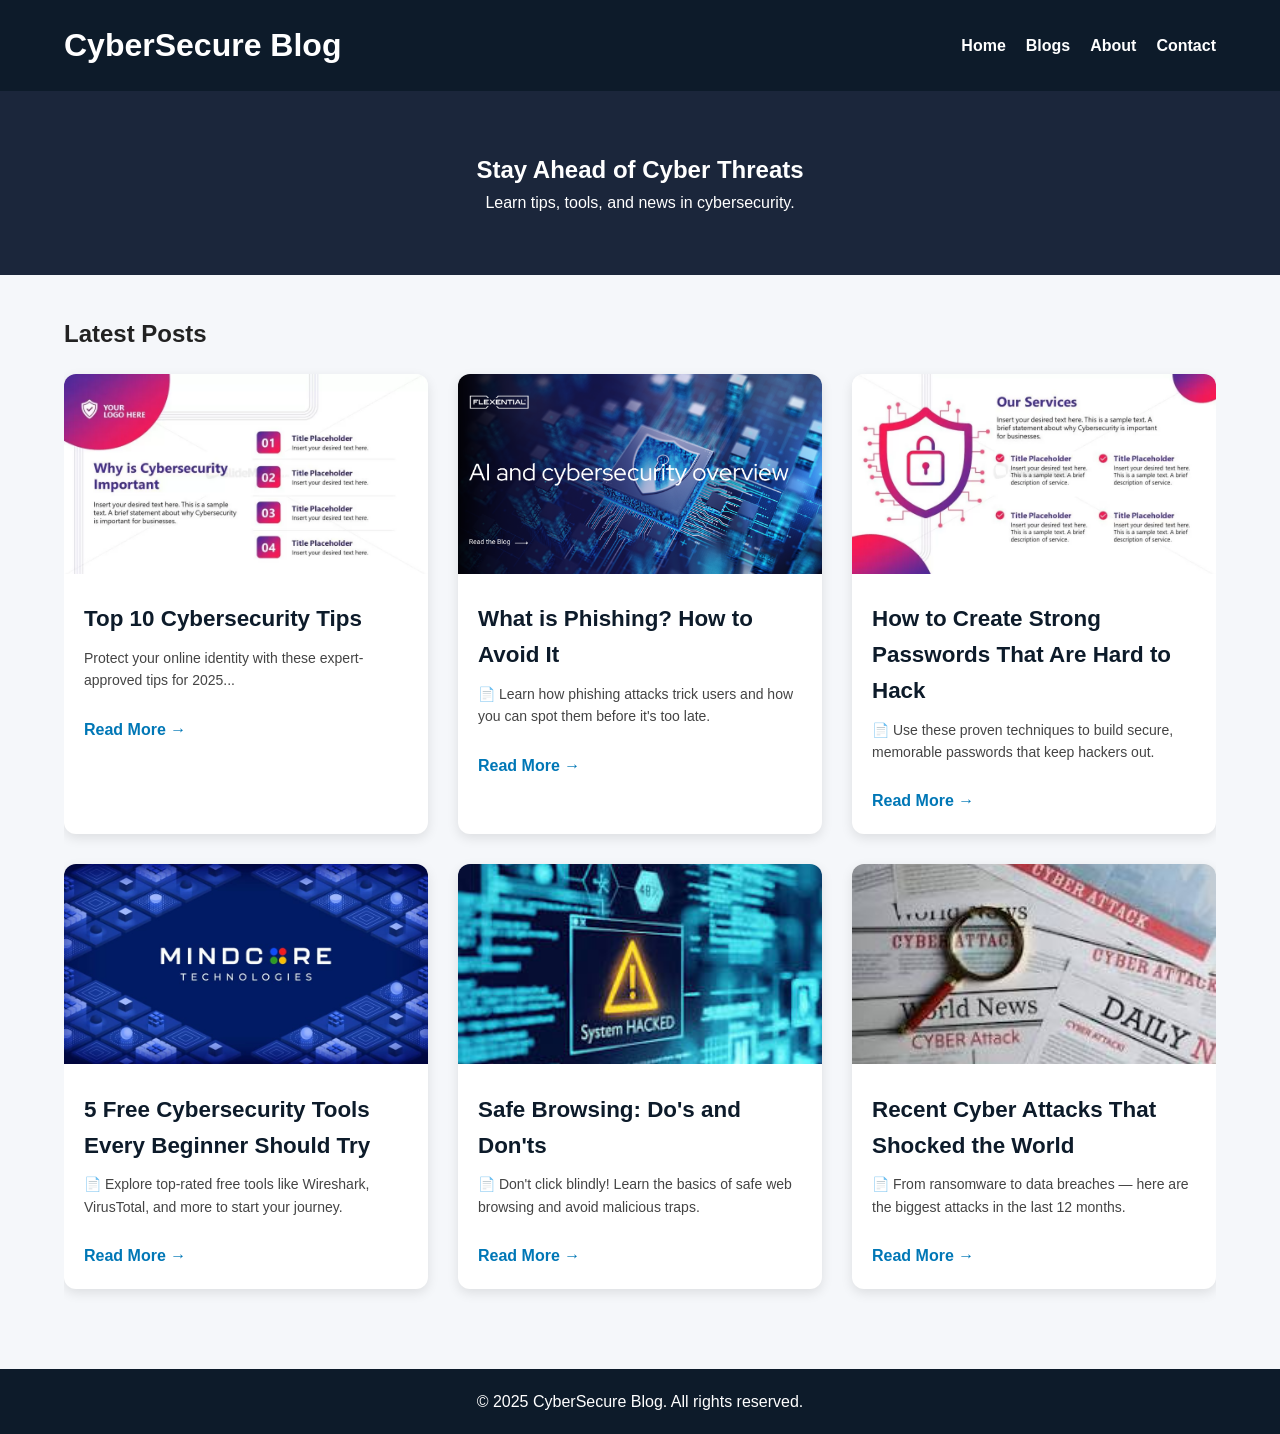
<file: assets/Project_05/index.html>
<!DOCTYPE html>
<html lang="en">

<head>
    <meta charset="UTF-8" />
    <meta name="viewport" content="width=device-width, initial-scale=1.0" />
    <title>CyberSecure Blog</title>
    <link rel="stylesheet" href="style.css" />
</head>

<body>
    <header>
        <div class="container nav">
            <h1>CyberSecure Blog</h1>
            <nav>
                <ul>
                     <li><a href="index.html">Home</a></li>
          <li><a href="blogs.html">Blogs</a></li>
          <li><a href="about.html">About</a></li>
          <li><a href="contact.html">Contact</a></li>
                </ul>
            </nav>
        </div>
    </header>

    <main>
        <section class="hero">
            <div class="container">
                <h2>Stay Ahead of Cyber Threats</h2>
                <p>Learn tips, tools, and news in cybersecurity.</p>
            </div>
        </section>
        <section class="blog-section container">
            <h2>Latest Posts</h2>
            <div class="blog-list">
                <div class="blog-card">
                    <img src="cyber1.jpg" alt="Cybersecurity Image">
                    <div class="blog-content">
                        <h3>Top 10 Cybersecurity Tips</h3>
                        <p>Protect your online identity with these expert-approved tips for 2025...</p>
                        <a href="blog.html?id=1">Read More →</a>
                    </div>
                </div>
                <div class="blog-card">
                    <img src="phishing.jpg" alt="Cyber Image" />
                    <div class="blog-content">
                        <h3>What is Phishing? How to Avoid It</h3>
                        <p>📄 Learn how phishing attacks trick users and how you can spot them before it's too late.</p>
                       <a href="blog.html?id=2">Read More →</a>
                    </div>
                </div>
                <div class="blog-card">
                    <img src="password.jpg" alt="Cybersecurity Image">
                    <div class="blog-content">
                        <h3>How to Create Strong Passwords That Are Hard to Hack</h3>
                        <p>📄 Use these proven techniques to build secure, memorable passwords that keep hackers out.</p>
                        <a href="blog.html?id=3">Read More →</a>
                    </div>
                </div>
                <div class="blog-card">
                    <img src="tools.jpg" alt="Cybersecurity Image">
                    <div class="blog-content">
                        <h3>5 Free Cybersecurity Tools Every Beginner Should Try</h3>
                        <p>📄 Explore top-rated free tools like Wireshark, VirusTotal, and more to start your journey.</p>
                        <a href="blog.html?id=4">Read More →</a>
                    </div>
                </div>
                <div class="blog-card">
                    <img src="browser.jpg" alt="Cybersecurity Image">
                    <div class="blog-content">
                        <h3>Safe Browsing: Do's and Don'ts</h3>
                        <p>📄 Don't click blindly! Learn the basics of safe web browsing and avoid malicious traps.</p>
                       <a href="blog.html?id=5">Read More →</a>
                    </div>
                </div>
                <div class="blog-card">
                    <img src="hacking.jpg" alt="Cybersecurity Image">
                    <div class="blog-content">
                        <h3> Recent Cyber Attacks That Shocked the World</h3>
                        <p> 📄 From ransomware to data breaches — here are the biggest attacks in the last 12 months.</p>
                        <a href="blog.html?id=6">Read More →</a>
                    </div>
                </div>
        </section>
    </main>

    <footer>
        <div class="container">
            <p>&copy; 2025 CyberSecure Blog. All rights reserved.</p>
        </div>
    </footer>
</body>

</html>
</file>
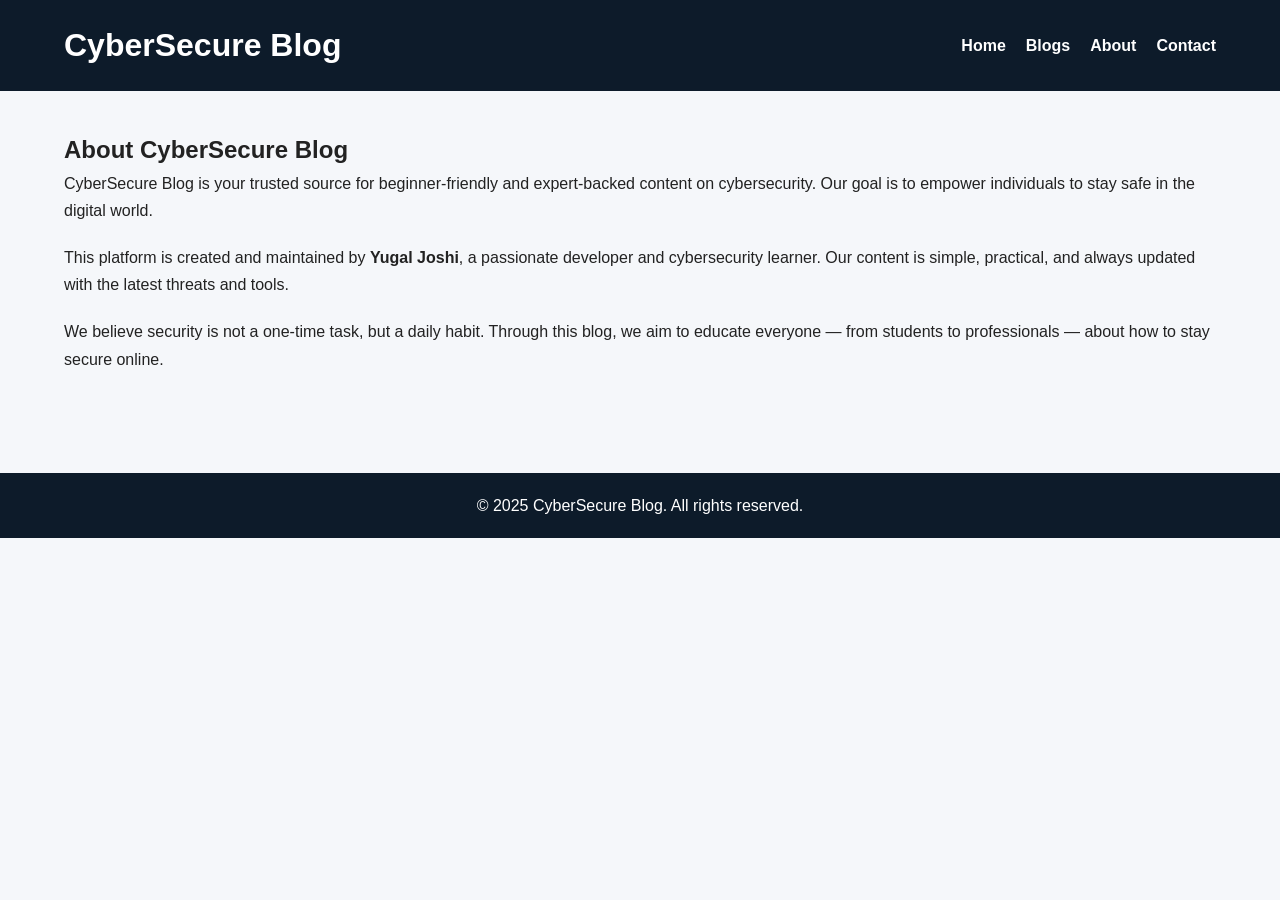
<file: assets/Project_05/about.html>
<!DOCTYPE html>
<html lang="en">
<head>
  <meta charset="UTF-8" />
  <meta name="viewport" content="width=device-width, initial-scale=1.0"/>
  <title>About - CyberSecure Blog</title>
  <link rel="stylesheet" href="style.css" />
</head>
<body>
  <header>
    <div class="container nav">
      <h1>CyberSecure Blog</h1>
      <nav>
        <ul>
         <li><a href="index.html">Home</a></li>
          <li><a href="blogs.html">Blogs</a></li>
          <li><a href="about.html">About</a></li>
          <li><a href="contact.html">Contact</a></li>
        </ul>
      </nav>
    </div>
  </header>

  <main class="container">
    <section class="about-section">
      <h2>About CyberSecure Blog</h2>
      <p>CyberSecure Blog is your trusted source for beginner-friendly and expert-backed content on cybersecurity. Our goal is to empower individuals to stay safe in the digital world.</p>
      <p>This platform is created and maintained by <strong>Yugal Joshi</strong>, a passionate developer and cybersecurity learner. Our content is simple, practical, and always updated with the latest threats and tools.</p>
      <p>We believe security is not a one-time task, but a daily habit. Through this blog, we aim to educate everyone — from students to professionals — about how to stay secure online.</p>
    </section>
  </main>

  <footer>
    <div class="container">
      <p>&copy; 2025 CyberSecure Blog. All rights reserved.</p>
    </div>
  </footer>
</body>
</html>
</file>
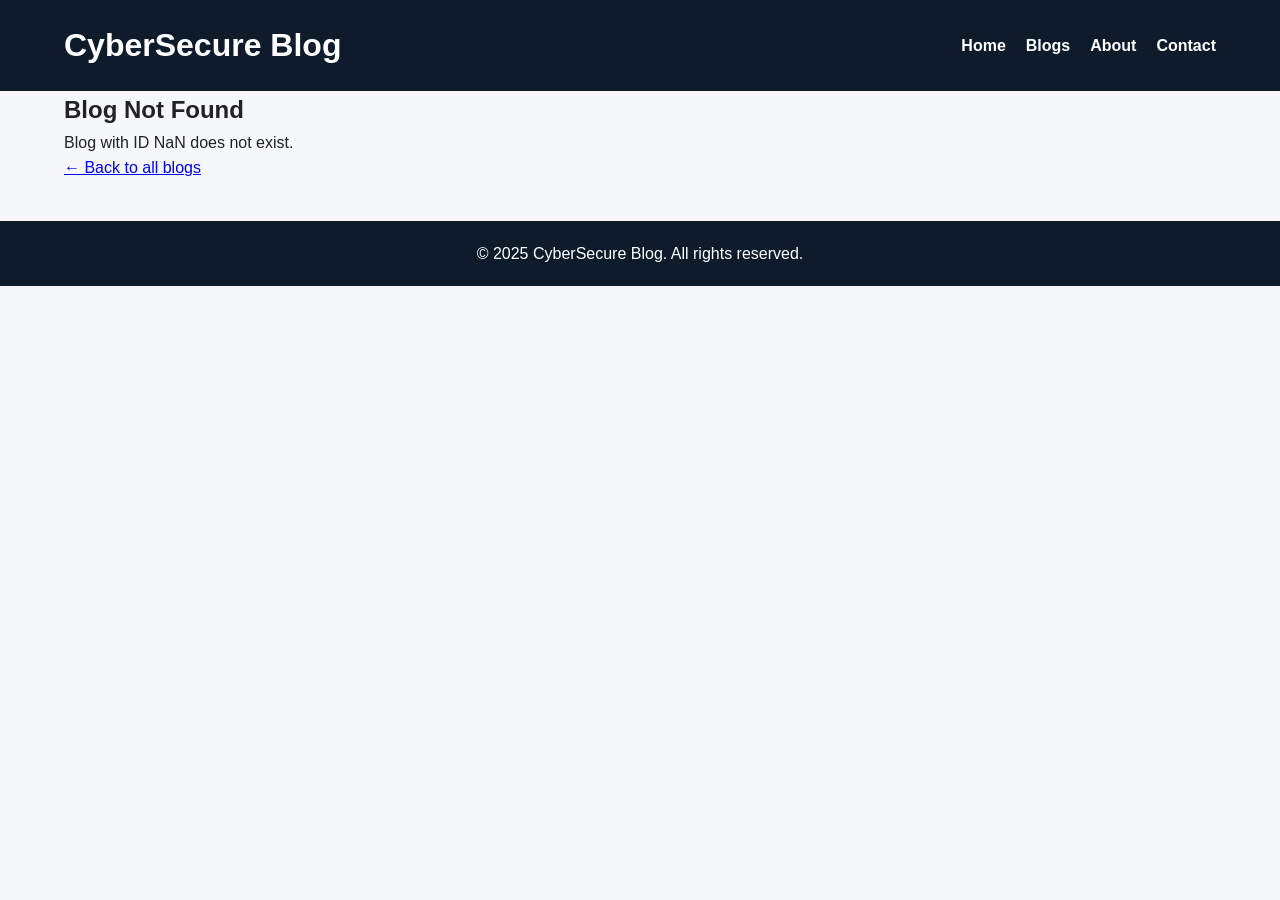
<file: assets/Project_05/blog.html>
<!DOCTYPE html>
<html lang="en">

<head>
  <meta charset="UTF-8" />
  <meta name="viewport" content="width=device-width, initial-scale=1.0">
  <title>CyberSecure Blog</title>
  <link rel="stylesheet" href="style.css" />
</head>

<body>
  <header>
    <div class="container nav">
      <h1>CyberSecure Blog</h1>
      <nav>
        <ul>
          <li><a href="index.html">Home</a></li>
          <li><a href="blogs.html">Blogs</a></li>
          <li><a href="about.html">About</a></li>
          <li><a href="contact.html">Contact</a></li>
        </ul>
      </nav>
    </div>
  </header>

  <main class="container">
    <article id="blog-post" class="blog-post">
      <!-- Blog content will load dynamically here -->
    </article>
  </main>

  <footer>
    <div class="container">
      <p>&copy; 2025 CyberSecure Blog. All rights reserved.</p>
    </div>
  </footer>

  <script src="blogData.js"></script>
  <script>
    const params = new URLSearchParams(window.location.search);
    const blogId = parseInt(params.get("id"));
    const blog = blogs.find(b => b.id === blogId);
    const container = document.getElementById("blog-post");

    if (blog) {
      container.innerHTML = `
        <h1>${blog.title}</h1>
        <img src="${blog.image}" alt="${blog.title}" />
        <div class="blog-content">${blog.content}</div>
      `;
    } else {
      container.innerHTML = `
        <h2>Blog Not Found</h2>
        <p>Blog with ID ${blogId} does not exist.</p>
        <a href="/Blog-page/inde.html">← Back to all blogs</a>
      `;
    }
  </script>
</body>
</html>
</file>
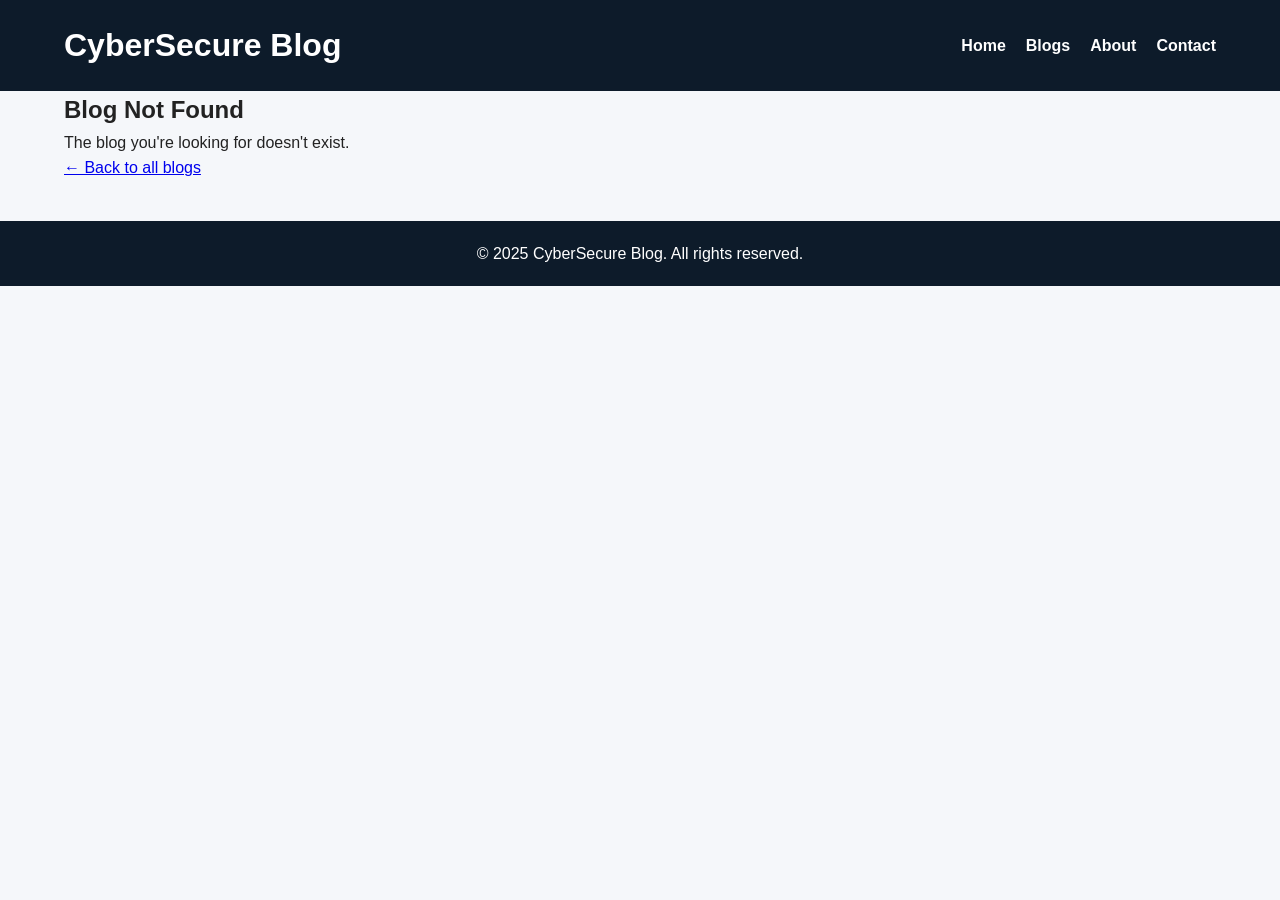
<file: assets/Project_05/blogs.html>
<!DOCTYPE html>
<html lang="en">
<head>
  <meta charset="UTF-8" />
  <meta name="viewport" content="width=device-width, initial-scale=1.0"/>
  <title>CyberSecure Blog - View</title>
  <link rel="stylesheet" href="style.css" />
</head>
<body>
  <header>
    <div class="container nav">
      <h1>CyberSecure Blog</h1>
      <nav>
        <ul>
         <li><a href="index.html">Home</a></li>
          <li><a href="blogs.html">Blogs</a></li>
          <li><a href="about.html">About</a></li>
          <li><a href="contact.html">Contact</a></li>
        </ul>
      </nav>
    </div>
  </header>

  <main class="container">
    <article id="blog-post" class="blog-post"></article>
  </main>

  <footer>
    <div class="container">
      <p>&copy; 2025 CyberSecure Blog. All rights reserved.</p>
    </div>
  </footer>

  <script src="blogData.js"></script>
  <script>
    const params = new URLSearchParams(window.location.search);
    const blogId = parseInt(params.get("id"));
    const blog = blogs.find(b => b.id === blogId);
    const container = document.getElementById("blog-post");

    if (blog) {
      container.innerHTML = `
        <h1>${blog.title}</h1>
        <img src="${blog.image}" alt="${blog.title}" />
        <div class="blog-content">${blog.content}</div>
      `;
    } else {
      container.innerHTML = `
        <h2>Blog Not Found</h2>
        <p>The blog you're looking for doesn't exist.</p>
        <a href="blogs.html">← Back to all blogs</a>
      `;
    }
  </script>
</body>
</html>
</file>
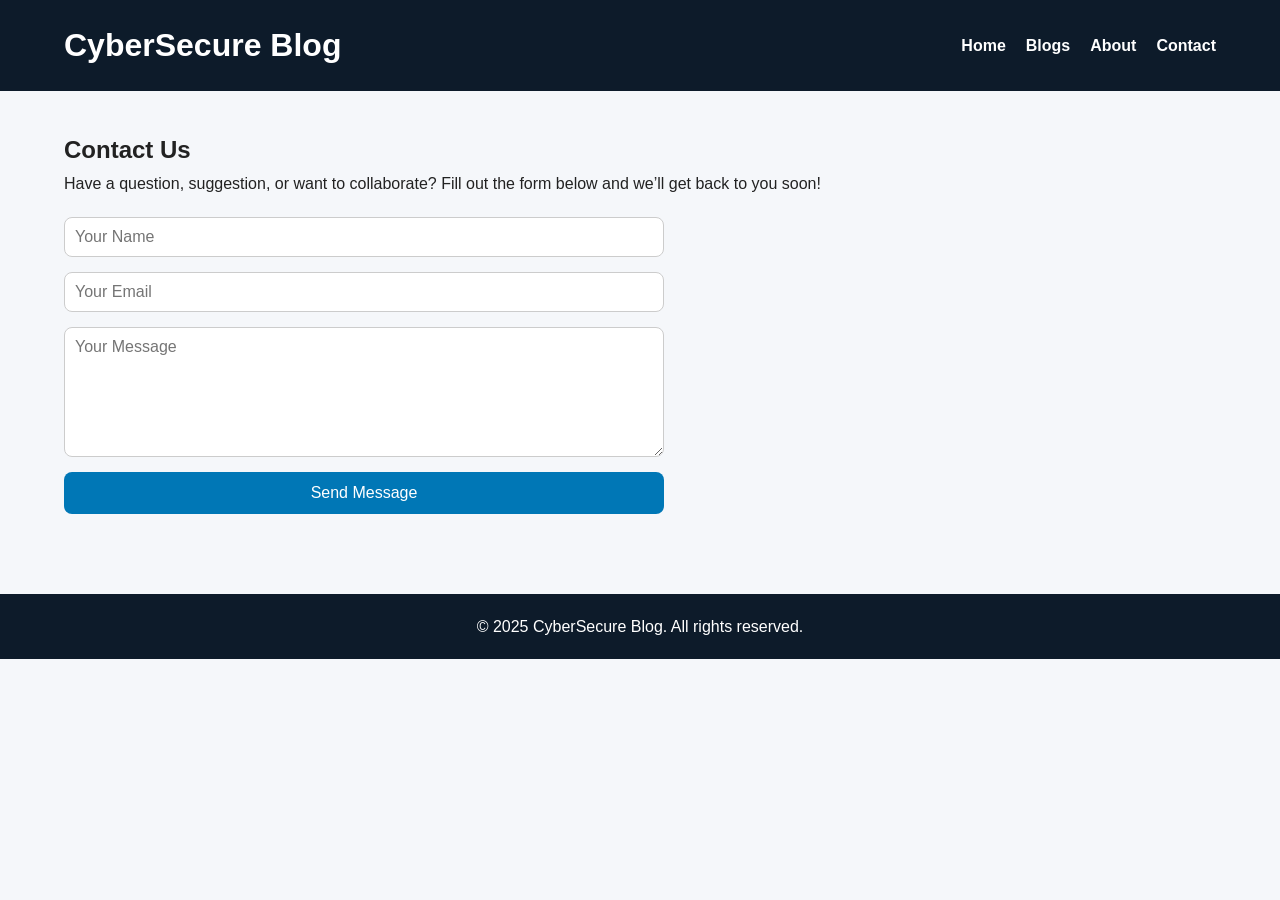
<file: assets/Project_05/contact.html>
<!DOCTYPE html>
<html lang="en">
<head>
  <meta charset="UTF-8" />
  <meta name="viewport" content="width=device-width, initial-scale=1.0"/>
  <title>Contact - CyberSecure Blog</title>
  <link rel="stylesheet" href="style.css" />
</head>
<body>
  <header>
    <div class="container nav">
      <h1>CyberSecure Blog</h1>
      <nav>
        <ul>
          <li><a href="index.html">Home</a></li>
          <li><a href="blogs.html">Blogs</a></li>
          <li><a href="about.html">About</a></li>
          <li><a href="contact.html">Contact</a></li>
        </ul>
      </nav>
    </div>
  </header>

  <main class="container">
    <section class="contact-section">
      <h2>Contact Us</h2>
      <p>Have a question, suggestion, or want to collaborate? Fill out the form below and we’ll get back to you soon!</p>

      <form action="#" method="POST" class="contact-form">
        <input type="text" name="name" placeholder="Your Name" required />
        <input type="email" name="email" placeholder="Your Email" required />
        <textarea name="message" rows="6" placeholder="Your Message" required></textarea>
        <button type="submit">Send Message</button>
      </form>
    </section>
  </main>

  <footer>
    <div class="container">
      <p>&copy; 2025 CyberSecure Blog. All rights reserved.</p>
    </div>
  </footer>
</body>
</html>
</file>
<file: assets/Project_05/style.css>
/* Reset + Fonts */
* {
  margin: 0;
  padding: 0;
  box-sizing: border-box;
  font-family: "Segoe UI", sans-serif;
}

html body{
    /* scroll-behavior: smooth; */
    height: 100%;
    margin: 0;
    padding: 0;
    display: flex;
    flex-direction: column;
}

body {
  background-color: #f5f7fa;
  color: #222;
  line-height: 1.6;
  max-width: 100%;
  /* overflow: hidden; */
}

/* Container */
.container {
  width: 90%;
  max-width: 1200px;
  margin: auto;
  overflow-x: hidden;
}

/* Header */
header {
  background-color: #0d1b2a;
  padding: 20px 0;
  color: white;
}

.nav {
  display: flex;
  justify-content: space-between;
  align-items: center;
}

.nav ul {
  list-style: none;
  display: flex;
  gap: 20px;
}

.nav a {
  color: white;
  text-decoration: none;
  font-weight: bold;
}

/* Hero Section */
.hero {
  background-color: #1b263b;
  color: white;
  text-align: center;
  padding: 60px 0;
}

main{
    flex: 1;
}

/* Blog Section */
.blog-section {
  padding: 40px 0;
  min-height: 100px; /* just for testing scroll */
}

.blog-list {
  display: grid;
  grid-template-columns: repeat(auto-fit, minmax(280px, 1fr));
  gap: 30px;
  margin-top: 20px;
  width: 100%;
}
.blog-list {
  display: grid;
  grid-template-columns: repeat(auto-fit, minmax(280px, 1fr));
  gap: 30px;
}

.blog-card {
  background-color: white;
  border-radius: 12px;
  overflow: hidden;
  box-shadow: 0 4px 12px rgba(0, 0, 0, 0.1);
  transition: transform 0.3s ease, box-shadow 0.3s ease;
}

.blog-card:hover {
  transform: translateY(-5px);
  box-shadow: 0 8px 24px rgba(0, 0, 0, 0.2);
}

.blog-card img {
  width: 100%;
  height: 200px;
  object-fit: cover;
}

.blog-content {
  padding: 20px;
}

.blog-content h3 {
  font-size: 1.4rem;
  margin-bottom: 10px;
  color: #0d1b2a;
}

.blog-content p {
  font-size: 14px;
  color: #444;
  margin-bottom: 15px;
}

.blog-content a {
  display: inline-block;
  margin-top: 10px;
  color: #0077b6;
  text-decoration: none;
  font-weight: bold;
}

/* Footer */
footer {
  background-color: #0d1b2a;
  color: white;
  text-align: center;
  padding: 20px 0;
  margin-top: 40px;
}

.about-section, .contact-section {
  padding: 40px 0;
}

.about-section p,
.contact-section p {
  font-size: 16px;
  line-height: 1.7;
  margin-bottom: 20px;
}

.contact-form {
  display: flex;
  flex-direction: column;
  gap: 15px;
  max-width: 600px;
}

.contact-form input,
.contact-form textarea {
  padding: 10px;
  border: 1px solid #ccc;
  border-radius: 8px;
  font-size: 1rem;
}

.contact-form button {
  padding: 12px;
  background-color: #0077b6;
  color: white;
  border: none;
  border-radius: 8px;
  font-size: 1rem;
  cursor: pointer;
}

.contact-form button:hover {
  background-color: #005f89;
}

/* ========== Responsive Design ========== */

@media (max-width: 1200px) {
  .container {
    width: 95%;
  }

  .nav ul {
    gap: 15px;
  }

  .hero h2 {
    font-size: 2.5rem;
  }

  .hero p {
    font-size: 1.1rem;
  }

  .blog-content h3 {
    font-size: 1.2rem;
  }

  .blog-content p {
    font-size: 14px;
  }
}
@media (max-width: 768px) {
  .nav {
    flex-direction: column;
    align-items: flex-start;
    gap: 10px;
  }

  .nav ul {
    flex-direction: column;
    gap: 10px;
  }

  .hero {
    padding: 40px 0;
  }

  .hero h2 {
    font-size: 1.8rem;
  }

  .hero p {
    font-size: 1rem;
  }

  .blog-content h3 {
    font-size: 1.1rem;
  }

  .blog-content p {
    font-size: 13px;
  }
}

@media (max-width: 480px) {
  .container {
    width: 95%;
  }

  header h1 {
    font-size: 1.4rem;
  }

  .hero h2 {
    font-size: 1.5rem;
  }

  .hero p {
    font-size: 0.95rem;
  }

  .blog-card {
    border-radius: 10px;
  }

  .blog-card img {
    height: 160px;
  }

  .blog-content h3 {
    font-size: 1rem;
  }

  .blog-content p {
    font-size: 12px;
  }

  footer p {
    font-size: 13px;
  }
}
</file>
